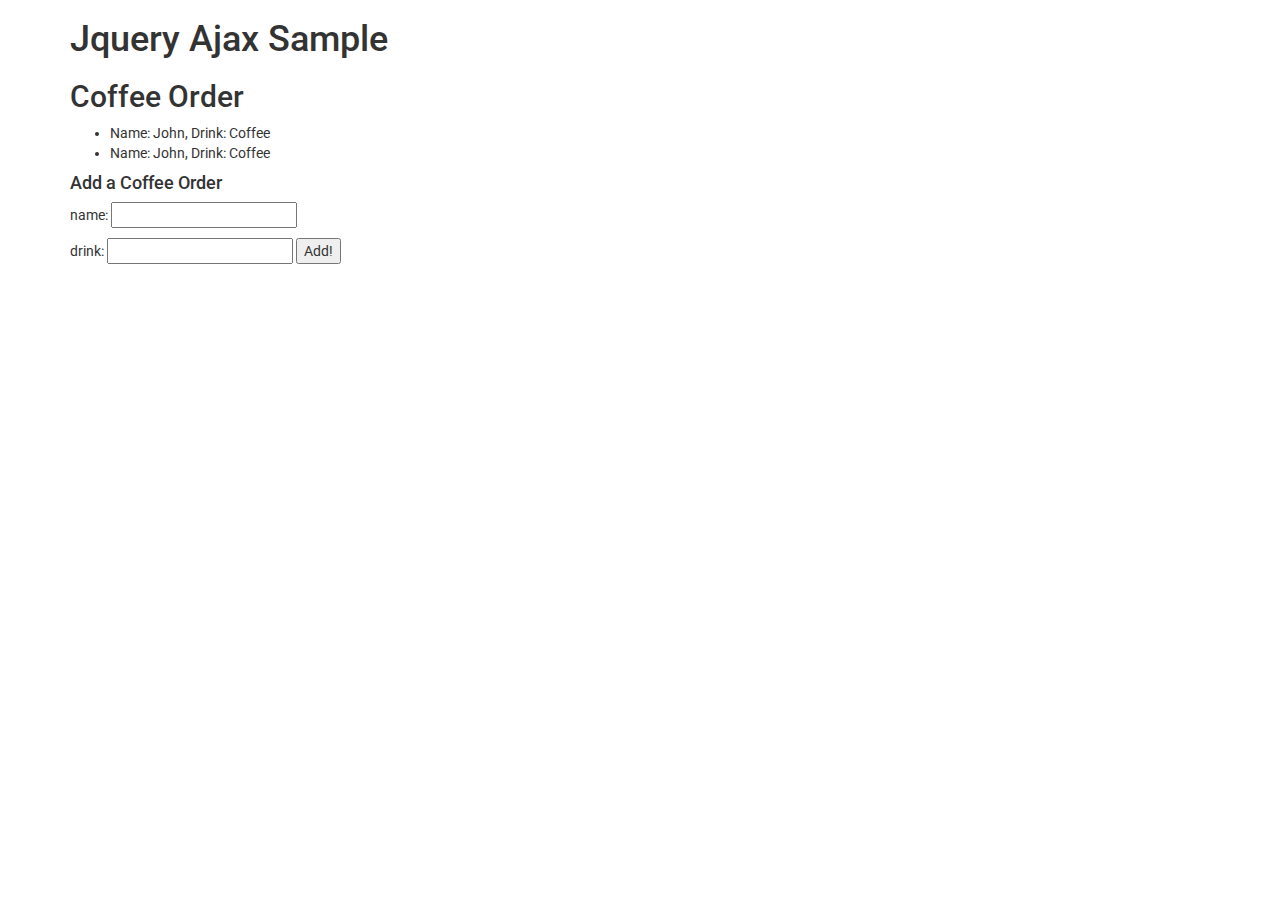
<file: ajax.html>
<!DOCTYPE html>
<html>
  <head>
    <title>Ajax Example</title>
    <!--bootstrap lib-->
    <link rel="stylesheet" href="https://maxcdn.bootstrapcdn.com/bootstrap/3.3.6/css/bootstrap.min.css"/>
    <!-- our stylesheet -->
    <link rel="stylesheet" href="css/style.css"/>
    <!-- font -->
    <link href='http://fonts.googleapis.com/css?family=Roboto:400,700' rel='stylesheet' type='text/css'>

  </head>
  <body>
    <div class="container">
      <h1>Jquery Ajax Sample</h1>
      <h2> Coffee Order </h2>
      <ul id="orders">
        <li>Name: John, Drink: Coffee</li>
        <li>Name: John, Drink: Coffee</li>
      </ul>

      <h4>Add a Coffee Order</h4>
      <p>name: <input type="text" id="name"></p>
      <p>drink: <input type="text" id="drink"</p>
      <button id="add-order">Add!</button>
    </div>
    <script src="http://ajax.aspnetcdn.com/ajax/jQuery/jquery-1.12.2.min.js"></script>
    <script src="js/ajax.js"></script>
  </body>
</html>
</file>
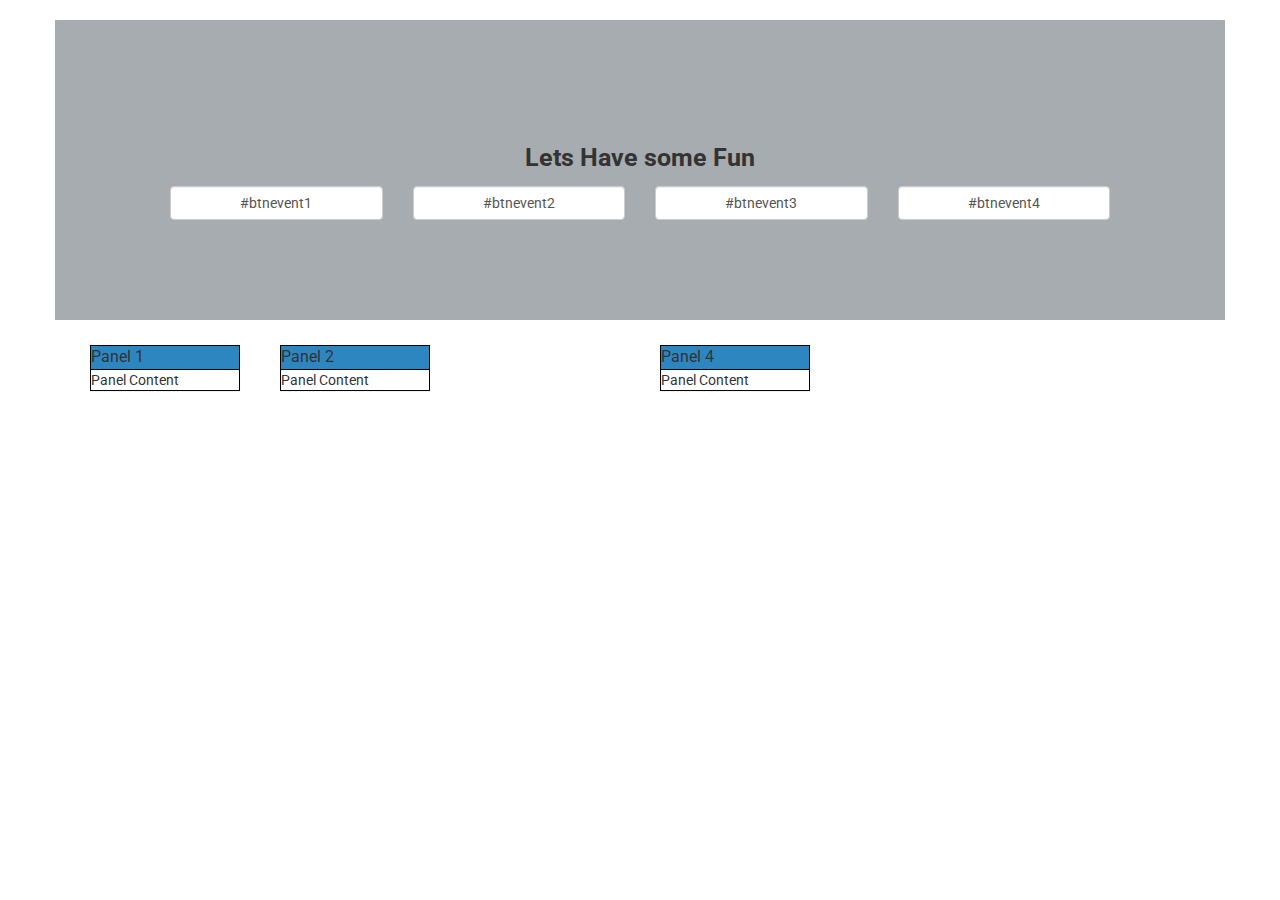
<file: event_binding.html>
<html>
  <head>
    <title>Event Binding</title>
    <!--bootstrap lib-->
    <link rel="stylesheet" href="https://maxcdn.bootstrapcdn.com/bootstrap/3.3.6/css/bootstrap.min.css"/>
    <!-- our stylesheet -->
    <link rel="stylesheet" href="css/style.css"/>
    <!-- font -->
    <link href='http://fonts.googleapis.com/css?family=Roboto:400,700' rel='stylesheet' type='text/css'>

  </head>
  <body>
    <div class="container">
      <div class="row">
        <div class="container top-container">
          <p class="top-title">Lets Have some Fun </p>
          <div class="col-md-3 top-button">
            <button class="form-control" id="btnevent1">#btnevent1</button>
          </div>
          <div class="col-md-3 top-button">
            <button class="form-control" id="btnevent2">#btnevent2</button>
          </div>
          <div class="col-md-3 top-button">
            <button class="form-control top-button" id="btnevent3">#btnevent3</button>
          </div>
          <div class="col-md-3 top-button ">
            <button class="form-control" id="btnevent4">#btnevent4</button>
          </div>
        </div>
      </div>
      <div class="row">
        <div class="container bottom-container">
          <div class="col-md-2">
            <div class="panel" id="panelevent1">
              <div class="panel-title"> Panel 1</div>
              <div class="panel-content"> Panel Content</div>
            </div>
          </div>
          <div class="col-md-2">
            <div class="panel" id="panelevent2">
              <div class="panel-title"> Panel 2</div>
              <div class="panel-content"> Panel Content</div>
            </div>
          </div>
          <div class="col-md-2">
            <div class="panel" style="display:none"id="panelevent3">
              <div class="panel-title"> Panel 3</div>
              <div class="panel-content"> Panel Content</div>
            </div>
          </div>
          <div class="col-md-2">
            <div class="panel" id="panelevent4">
              <div class="panel-title"> Panel 4</div>
              <div class="panel-content"> Panel Content</div>
            </div>
          </div>
        </div>
      </div>
    </div>
    <script src="http://ajax.aspnetcdn.com/ajax/jQuery/jquery-1.12.2.min.js"></script>
    <script src="js/app.js"></script>
  </body>
</html>
</file>
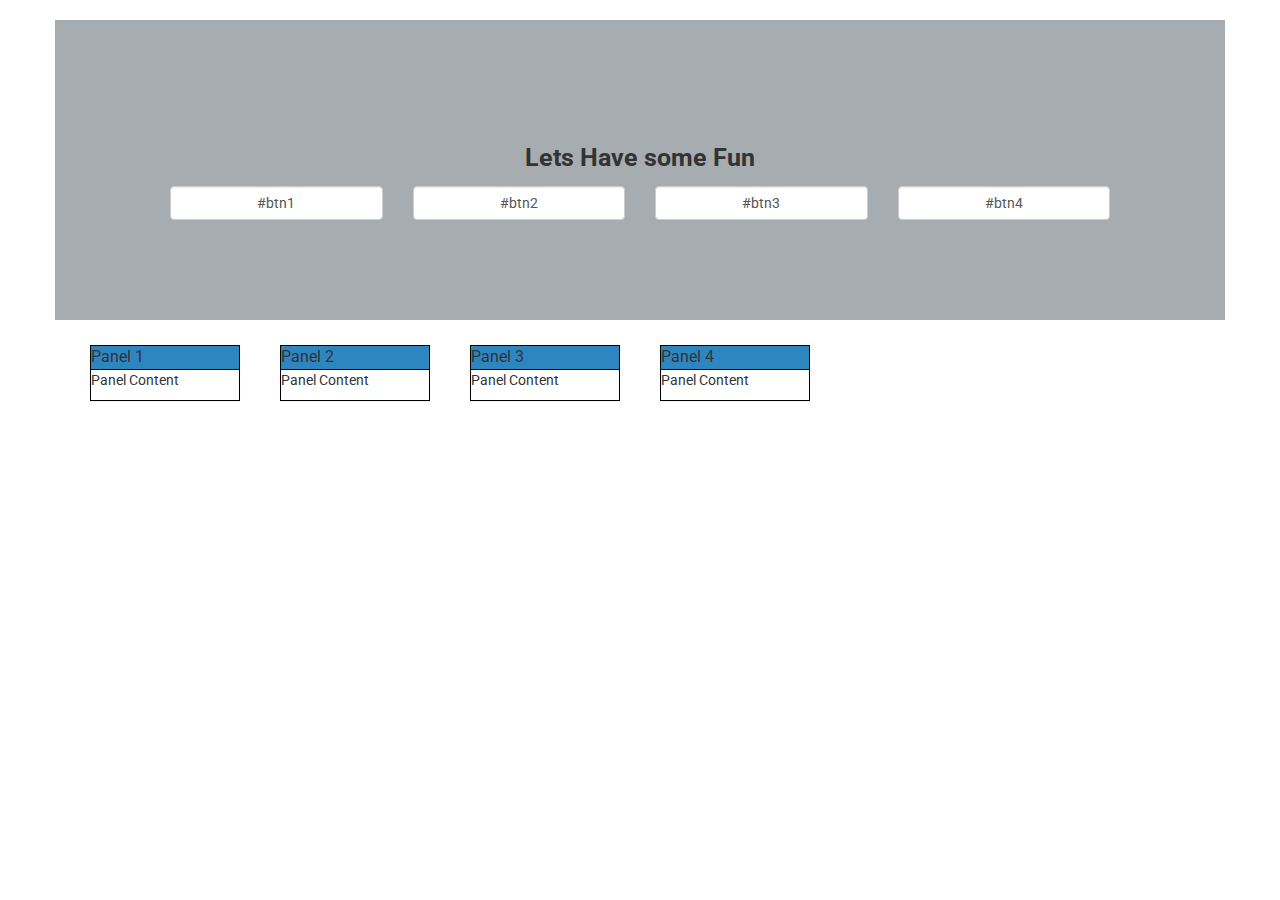
<file: index_old.html>
<html>

<head>
    <title>Jquery Examples</title>
    <!--bootstrap lib-->
    <link rel="stylesheet" href="https://maxcdn.bootstrapcdn.com/bootstrap/3.3.6/css/bootstrap.min.css" />
    <!-- our stylesheet -->
    <link rel="stylesheet" href="css/style.css" />
    <!-- font -->
    <link href='http://fonts.googleapis.com/css?family=Roboto:400,700' rel='stylesheet' type='text/css'>

</head>

<body>
    <div class="container">
        <div class="row">
            <div class="container top-container">
                <p class="top-title">Lets Have some Fun </p>
                <div class="col-md-3 top-button">
                    <button class="form-control" id="btn1">#btn1</button>
                </div>
                <div class="col-md-3 top-button">
                    <button class="form-control" id="btn2">#btn2</button>
                </div>
                <div class="col-md-3 top-button">
                    <button class="form-control top-button" id="btn3">#btn3</button>
                </div>
                <div class="col-md-3 top-button ">
                    <button class="form-control" id="btn4">#btn4</button>
                </div>
            </div>
        </div>
        <div class="row">
          <div class="container bottom-container">
            <div class="col-md-2">
              <div class="panel" id="panel1">
                <p class="panel-title"> Panel 1</p>
                <p class="panel-content"> Panel Content</p>
              </div>
            </div>
            <div class="col-md-2">
              <div class="panel" id="panel2">
                <p class="panel-title"> Panel 2</p>
                <p class="panel-content"> Panel Content</p>
              </div>
            </div>
            <div class="col-md-2">
              <div class="panel" id="panel3">
                <p class="panel-title"> Panel 3</p>
                <p class="panel-content"> Panel Content</p>
              </div>
            </div>
            <div class="col-md-2">
              <div class="panel" id="panel4">
                <p class="panel-title"> Panel 4</p>
                <p class="panel-content"> Panel Content</p>
              </div>
            </div>
          </div>
        </div>
    </div>
    <script src="http://ajax.aspnetcdn.com/ajax/jQuery/jquery-1.12.2.min.js"></script>
    <script src="js/app.js"></script>
</body>

</html>
</file>
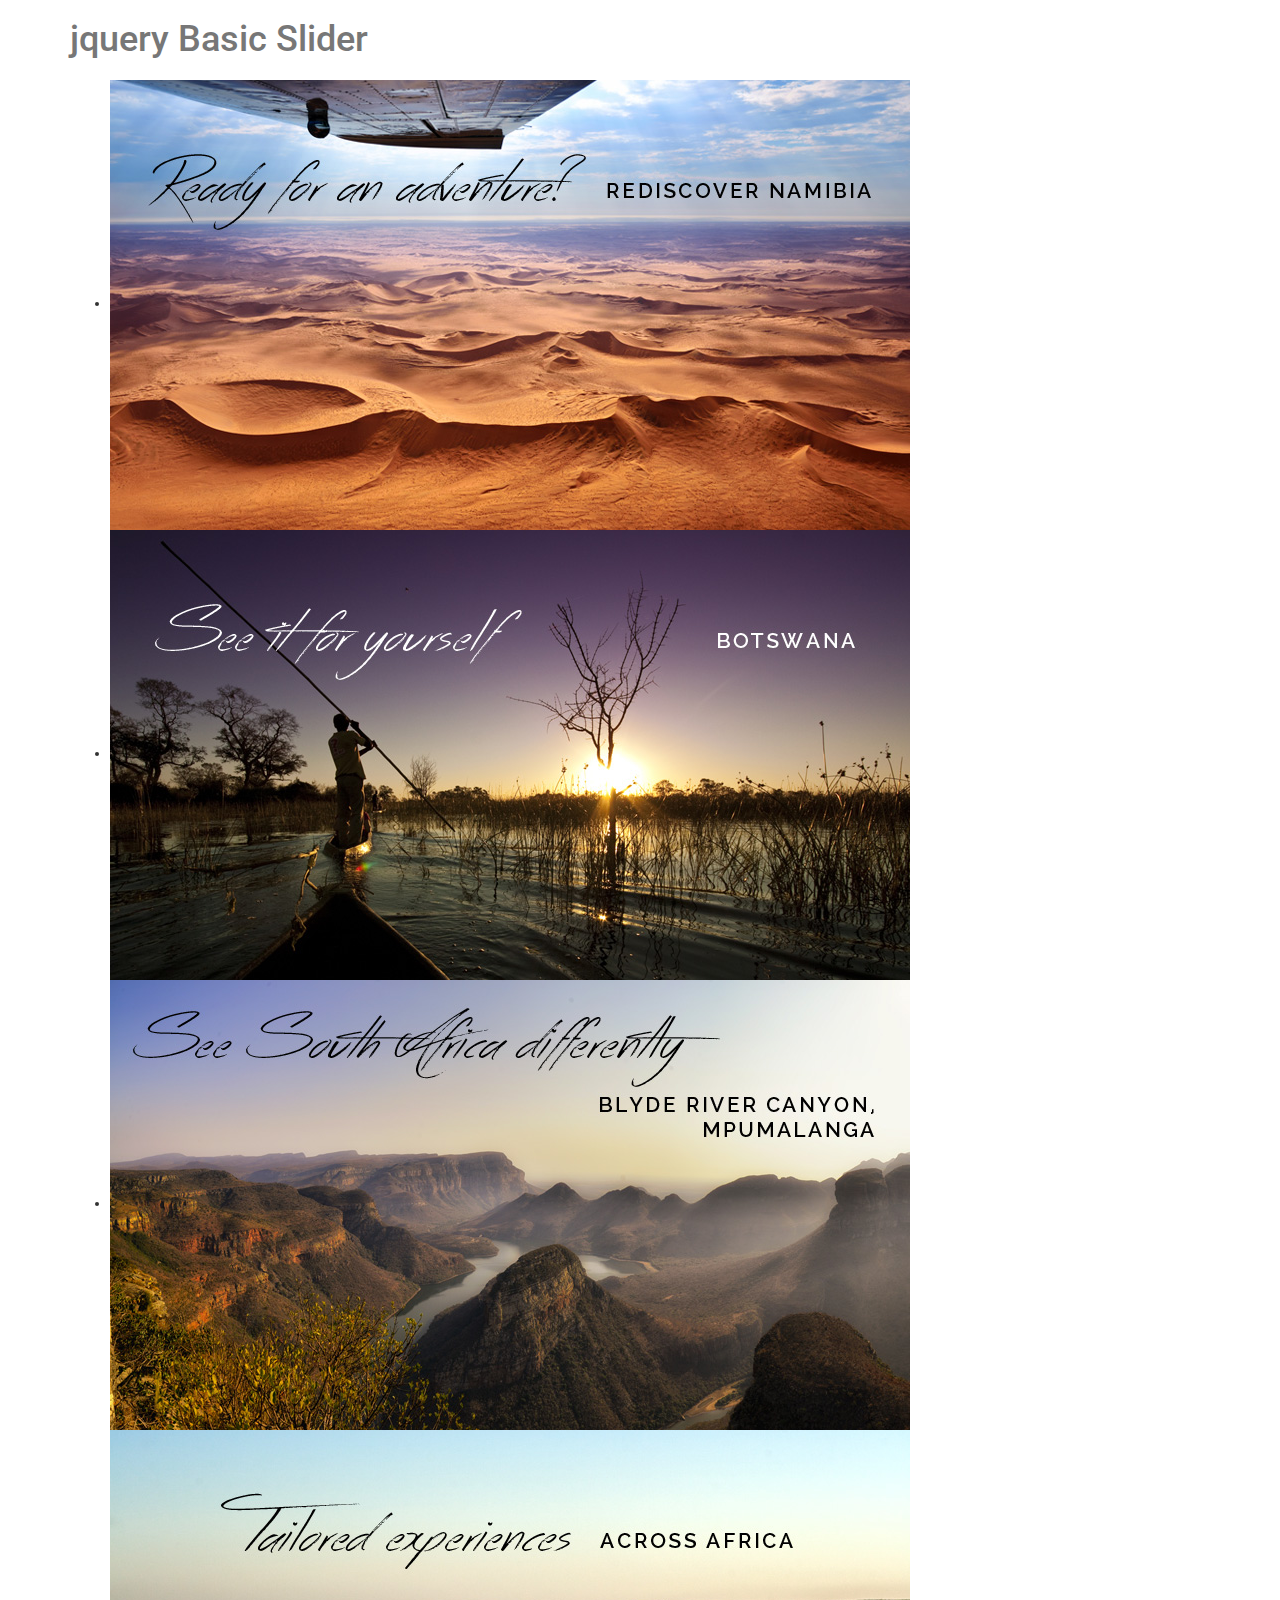
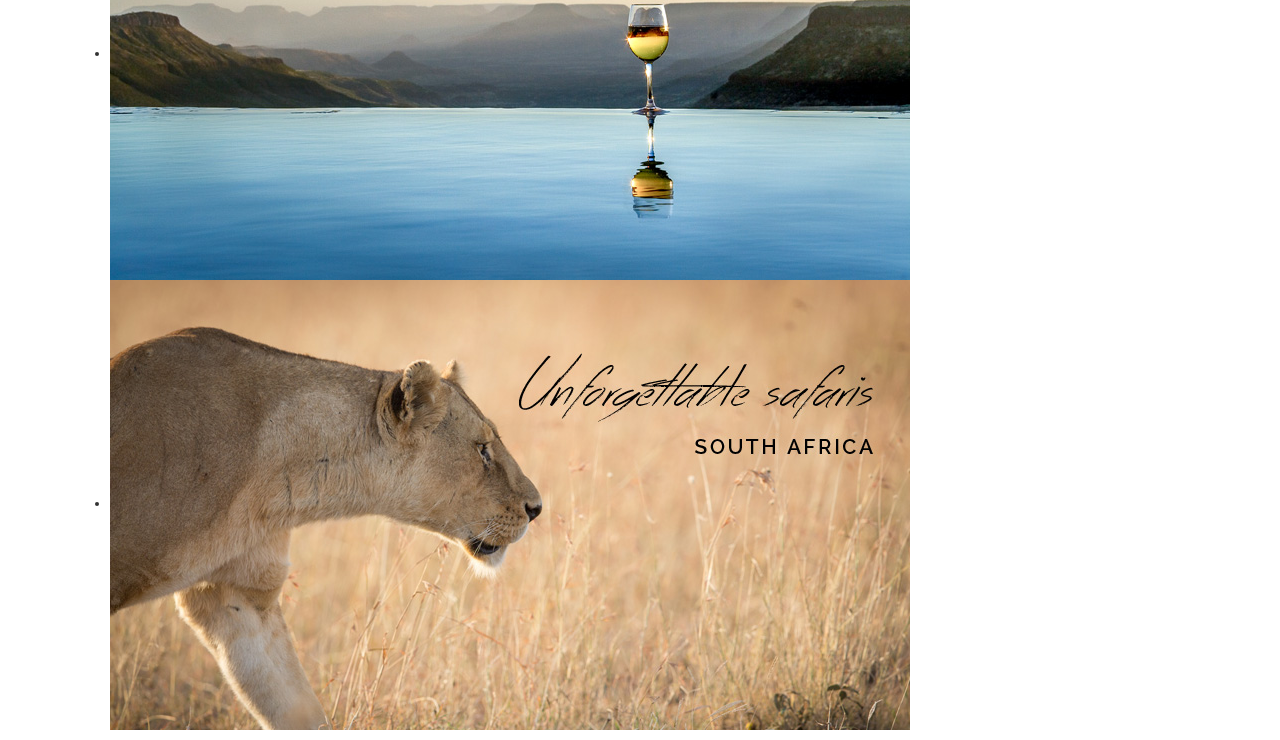
<file: slider.html>
<!DOCTYPE html>
<html>
  <head>
    <title>Jquery Examples</title>
    <!--bootstrap lib-->
    <link rel="stylesheet" href="https://maxcdn.bootstrapcdn.com/bootstrap/3.3.6/css/bootstrap.min.css"/>
    <!-- our stylesheet -->
    <link rel="stylesheet" href="css/style.css"/>
    <!-- font -->
    <link href='http://fonts.googleapis.com/css?family=Roboto:400,700' rel='stylesheet' type='text/css'>

  </head>
  <body>
    <div class="container">
      <div class="header">
        <h1 class="text-muted">jquery Basic Slider<h1>
      </div>

      <div id="slider">
        <ul class="slides">
          <li class="slide"><img src="img/ready_for_an_adventure.jpg"/></li>
          <li class="slide"><img src="img/see_it_for_yourself.jpg"/></li>
          <li class="slide"><img src="img/see_sa_differently.jpg"/></li>
          <li class="slide"><img src="img/tailored_experiences.jpg"/></li>
          <li class="slide"><img src="img/unforgettable_safaris.jpg"/></li>
        </ul>
      </div>
    </div>
    <script src="http://ajax.aspnetcdn.com/ajax/jQuery/jquery-1.12.2.min.js"></script>
    <script src="js/slider.js"></script>
  </body>
</html>
</file>
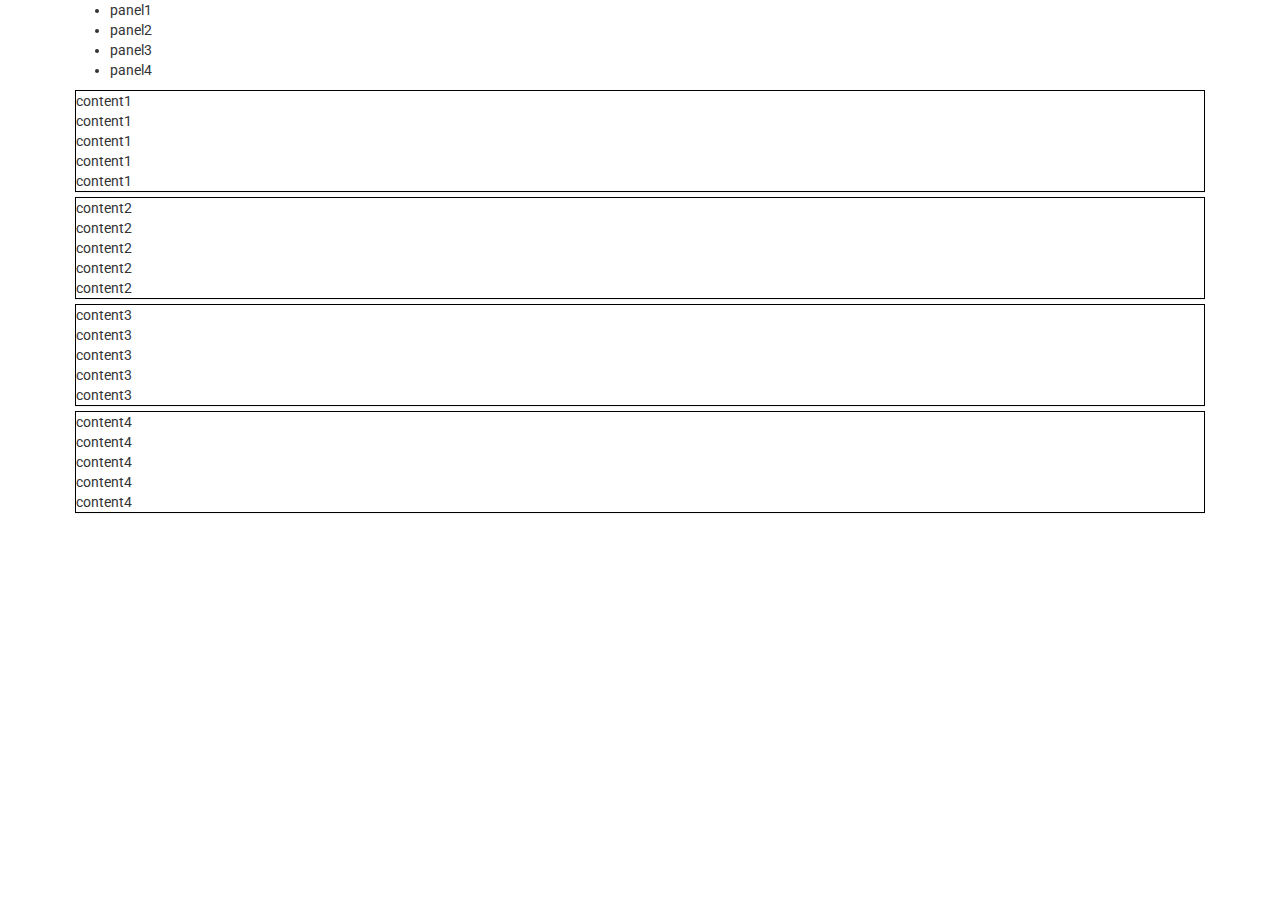
<file: tabs.html>
<!DOCTYPE html>
<html>
  <head>
    <title>Jquery Examples</title>
    <!--bootstrap lib-->
    <link rel="stylesheet" href="https://maxcdn.bootstrapcdn.com/bootstrap/3.3.6/css/bootstrap.min.css"/>
    <!-- our stylesheet -->
    <link rel="stylesheet" href="css/style.css"/>
    <!-- font -->
    <link href='http://fonts.googleapis.com/css?family=Roboto:400,700' rel='stylesheet' type='text/css'>

  </head>
  <body>
    <div class="container">
      <div class="tab-panels">
        <ul class="tabs">
          <li rel="paneltab1" class="active">panel1</li>
          <li rel="paneltab2">panel2</li>
          <li rel="paneltab3">panel3</li>
          <li rel="paneltab4">panel4</li>
        </ul>
        <div id="paneltab1" class="panel active">
          content1</br>
          content1</br>
          content1</br>
          content1</br>
          content1</br>
        </div>
        <div id="paneltab2" class="panel">
          content2</br>
          content2</br>
          content2</br>
          content2</br>
          content2</br>
        </div>
        <div id="paneltab3" class="panel">
          content3</br>
          content3</br>
          content3</br>
          content3</br>
          content3</br>
        </div>
        <div id="paneltab4" class="panel">
          content4</br>
          content4</br>
          content4</br>
          content4</br>
          content4</br>
        </div>
    </div>
    <script src="http://ajax.aspnetcdn.com/ajax/jQuery/jquery-1.12.2.min.js"></script>
    <script src="js/app.js"></script>
  </body>
</html>
</file>
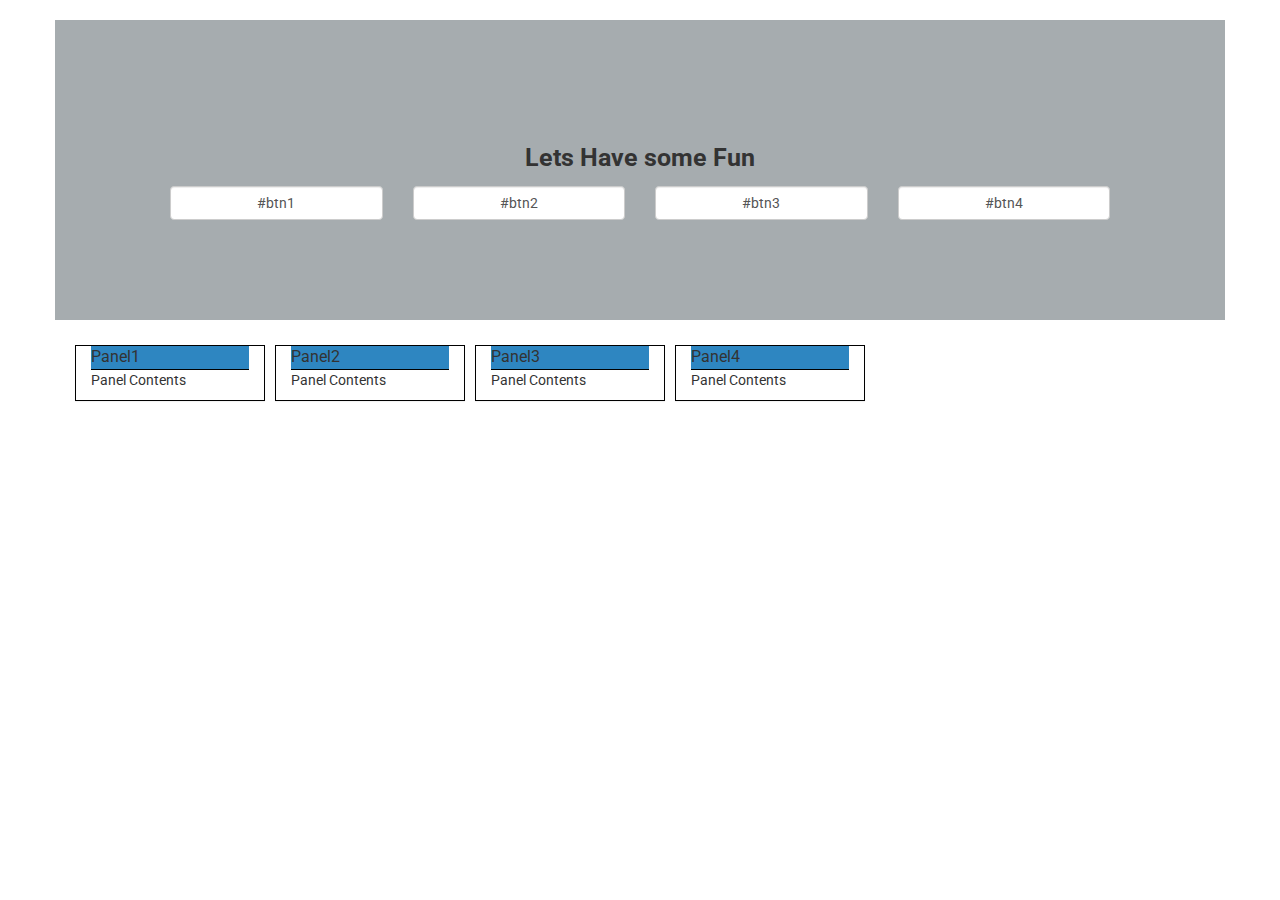
<file: temp.html>
<html>
  <head>
    <title>Jquery Examples</title>
    <!--bootstrap lib-->
    <link rel="stylesheet" href="https://maxcdn.bootstrapcdn.com/bootstrap/3.3.6/css/bootstrap.min.css"/>
    <!-- our stylesheet -->
    <link rel="stylesheet" href="css/style.css"/>
    <!-- font -->
    <link href='http://fonts.googleapis.com/css?family=Roboto:400,700' rel='stylesheet' type='text/css'>

  </head>
  <body>
    <div class="container">
      <div class="row">
        <div class="container top-container">
          <p class="top-title">Lets Have some Fun </p>
          <div class="col-md-3 top-button">
            <button class="form-control" id="btn1">#btn1</button>
          </div>
          <div class="col-md-3 top-button">
            <button class="form-control" id="btn2">#btn2</button>
          </div>
          <div class="col-md-3 top-button">
            <button class="form-control top-button" id="btn3">#btn3</button>
          </div>
          <div class="col-md-3 top-button ">
            <button class="form-control" id="btn4">#btn4</button>
          </div>
        </div>
      </div>
      <div class="row">
        <div class="container">
          <div class="col-md-2 panel">
            <div class="panel-title">
              Panel1
            </div>
            <div>
              <p>Panel Contents</p>
            </div>
          </div>
          <div class="col-md-2 panel">
            <div class="panel-title">
              Panel2
            </div>
            <div>
              <p>Panel Contents</p>
            </div>
          </div>
          <div class="col-md-2 panel">
            <div class="panel-title">
              Panel3
            </div>
            <div>
              <p>Panel Contents</p>
            </div>
          </div>
          <div class="col-md-2 panel">
            <div class="panel-title">
              Panel4
            </div>
            <div>
              <p>Panel Contents</p>
            </div>
          </div>
        </div>
      </div>
    </div>
    <script src="http://ajax.aspnetcdn.com/ajax/jQuery/jquery-1.12.2.min.js"></script>
    <script src="js/app.js"></script>
  </body>
</html>
</file>
<file: css/style.css>
body {
  font-family: 'Roboto', sans-serif;
}
.top-container {
  padding: 100px;
  background-color: #A6ACAF;
}

.panel {
  border: 1px solid #000;
  border-radius: 0px;
  margin: 5px;
}

.row {
  margin-top: 20px;
}

.panel-title {
  background-color: #2E86C1;
  border-bottom: 1px solid #000;
}

.bottom-container {
  margin: auto;
}

.top-title {
  font-weight: 700;
  font-size: 25px;
  margin-top: 20px;
  text-align: center;
}
</file>
